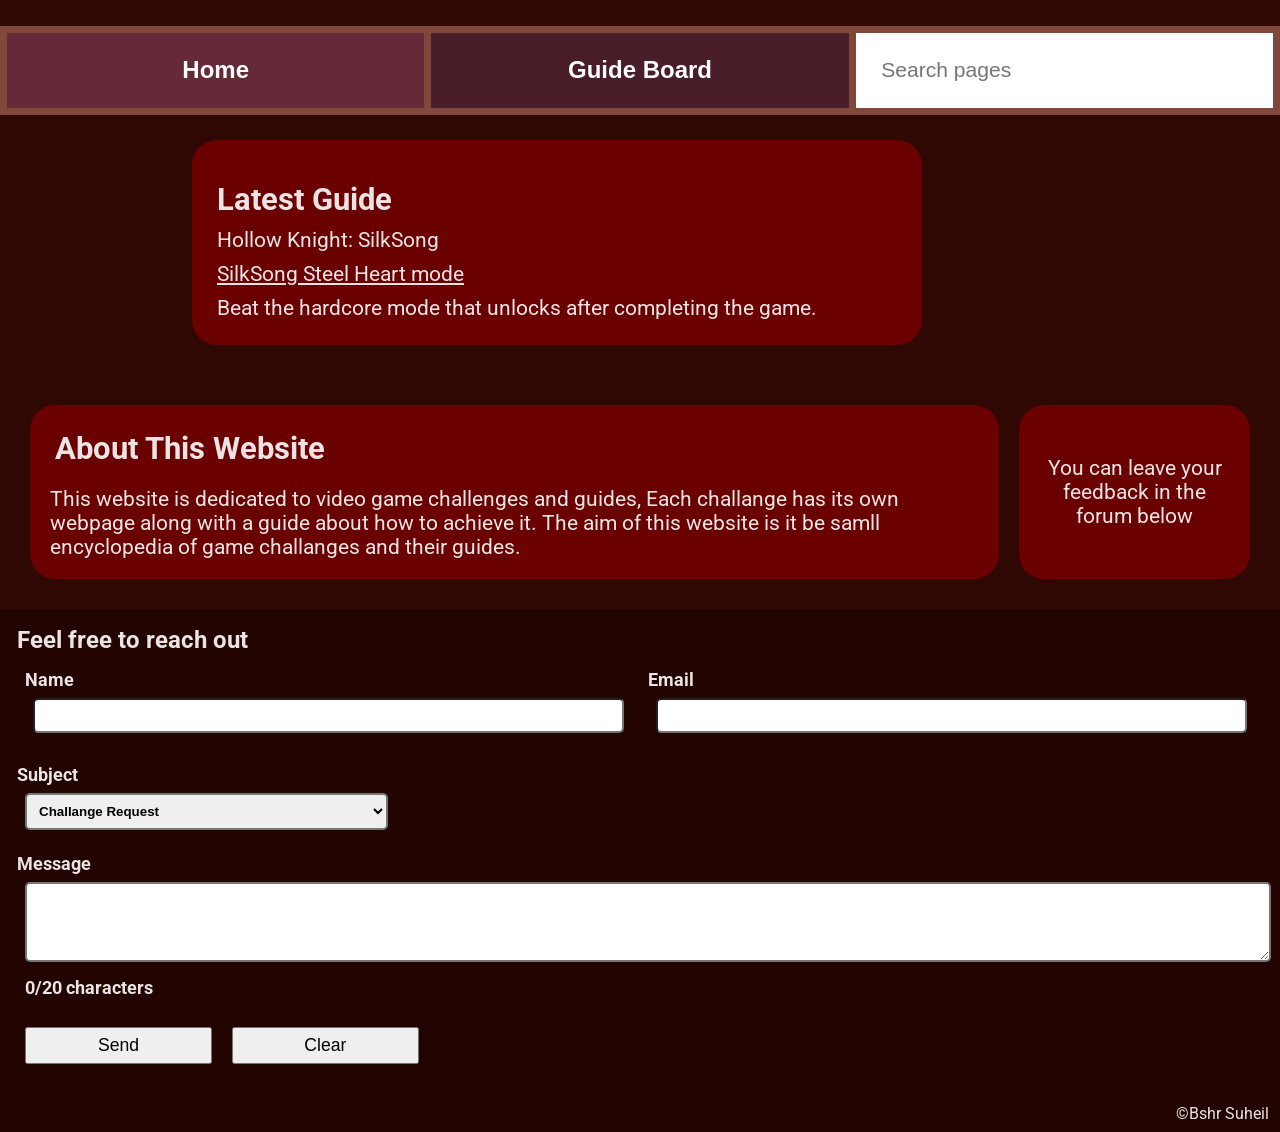
<file: index.html>
<!-- Main HTML document for About Me page -->
<!DOCTYPE html>
<html lang="en">
<head>
    <meta charset="UTF-8">
    <meta name="viewport" content="width=device-width, initial-scale=1.0">
    <title>Boomer's Challanges and Guides</title>
    <!--Website icon-->
    <link rel="icon" type="image/png" href="images/favicon.ico"> 
    <link rel="stylesheet" href="global-sheet.css">
    <link rel="stylesheet" href="index-sheet.css">
</head>
<body>
    <!-- Navigation bar -->
    <nav>
        <button class= "currentpage" onclick="location.href='index.html'">Home</button> <!-- Classified button for focus effects -->
        <button onclick="location.href='guide-board.html'">Guide Board</button>
        <div id="searchbar-slot">
            <input type="search" id="search-navbar" placeholder="Search pages">
            <ul id="nav-search-results"></ul>
        </div>
    </nav>
    <article id="latest-guide">
        <h2>
            Latest Guide
        </h2>
        <div class= "guide-entry">
            <div class= "game-name"> 
                Hollow Knight: SilkSong
            </div>
            <div class= "guide-title">
                <a href="guides/hollowknight-silksong-steel-heart-mode.html">
                    SilkSong Steel Heart mode
                </a>
            </div>
            <div class= "guide-description">
                Beat the hardcore mode that unlocks after completing the game.
            </div>
        </div>
    </article>
    <main id="about">
        <section>
            <h2> About This Website </h2>
            <div>
                This website is dedicated to video game challenges and guides, 
                Each challange has its own webpage along with a guide about how to achieve it.
                The aim of this website is it be samll encyclopedia of game challanges and their guides.
            </div>
        </section>
        <div>
            You can leave your feedback in the forum below
        </div>
    </main>
    <!-- Footer with mailtoform -->
    <footer>
        <form id = "mailtoform" action="mailto:MyRealEmail@gmail.com" method="post" enctype="text/plain" novalidate>
            <h2 style= "margin-bottom: 0px">Feel free to reach out</h2>
            <div class="inline-labels">
                <label> Name
                    <input type="text" id= "name" name="name" autocomplete="off" required>
                </label>
                <label> Email 
                    <input type="email" id= "email" name="email" autocomplete="off" required> 
                </label>
            </div>
            <label class="sized-label"> Subject 
                <select id= "subject" name="subject">
                    <option value="challangeRequest">Challange Request</option>
                    <option value="guideRequest">Guide Request</option>
                    <option value="qualityOfLifeRequest">Quality of Life Request</option>
                </select>
            </label>
            <label> Message
                <textarea id= "message" name="message" rows="4" required></textarea>
                <!-- Validator ignored in this instance to maintain uniform element usage p for messages in script file-->
                <p id= "message-counter"> 0/20 characters</p> 
            </label>
            <div class ="inline-buttons">
                <button class= "inline-button" id="submit" type="submit">Send</button>
                <button class= "inline-button" id="reset-button" type="reset">Clear</button>
            </div>
            <div class= "submission-notices">
                <p hidden id= "valid-submission-message">
                    Thank you! I will get back to you soon</p>
                <p hidden id= "invalid-submission-message">
                    Resolve field issues before submitting</p>
            </div>
        </form>
        <p style="text-align: right; margin-right: 10px;">&copy;Bshr Suheil</p>
    </footer>
    <script src="contactform.js"></script>
    <script type="module" src="search-navbar.js"></script>
</body>

</html>
</file>
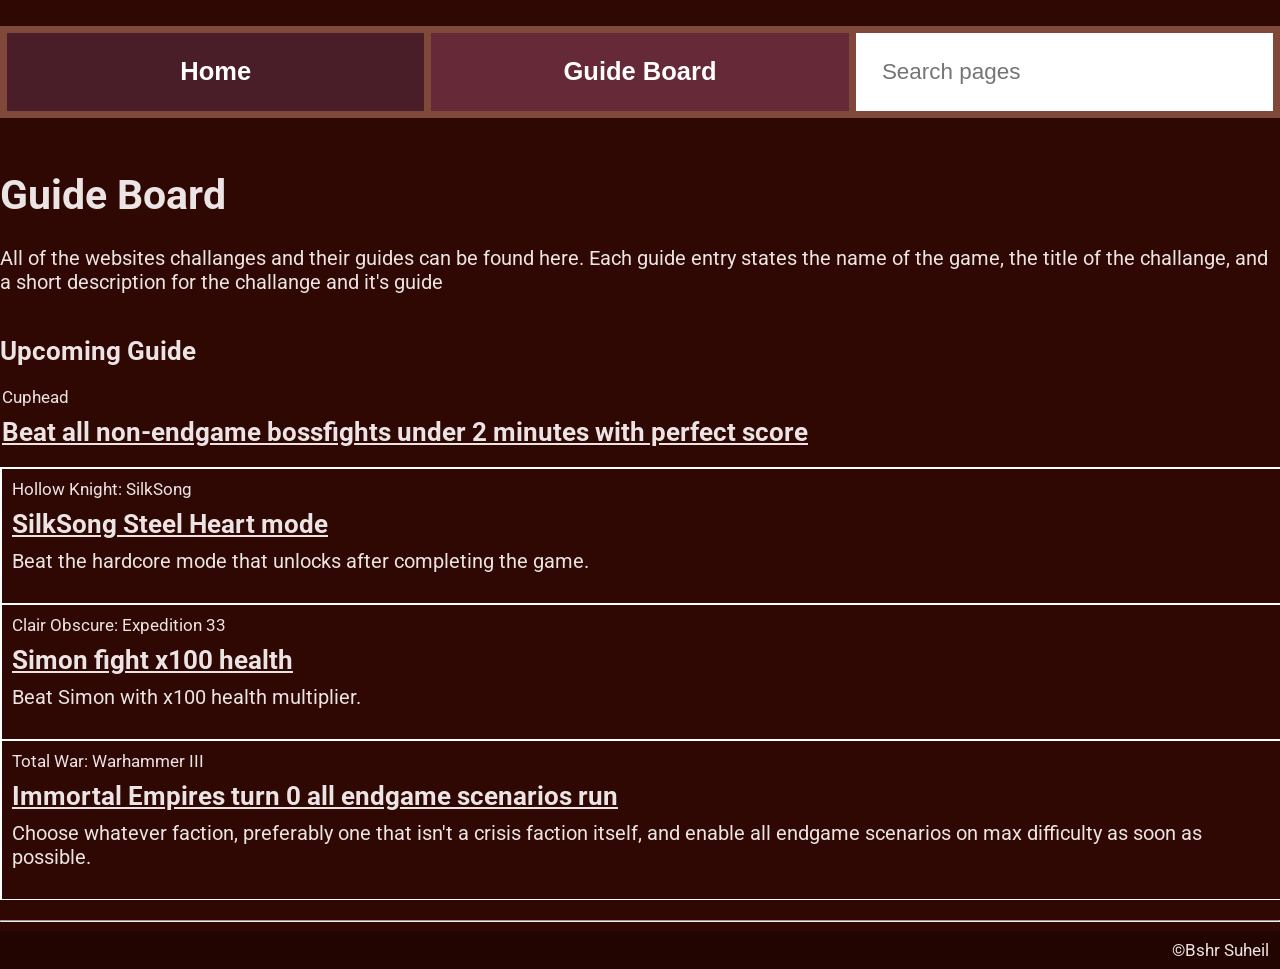
<file: guide-board.html>
<!DOCTYPE html>
<html lang="en">
<head>
    <meta charset="UTF-8">
    <meta name="viewport" content="width=device-width, initial-scale=1.0">
    <title>Guide Board</title>
    <link rel="icon" type="image/png" href="images/favicon.ico">
    <link rel="stylesheet" href="global-sheet.css">
    <link rel="stylesheet" href="guide-board.css">
</head>

<body>
    <!-- Navigation bar -->
    <nav>
        <button onclick="location.href='index.html'">Home</button>
        <button class= "currentpage" onclick="location.href='guide-board.html'">Guide Board</button>
        <div id="searchbar-slot">
            <input type="search" id="search-navbar" placeholder="Search pages">
            <ul id="nav-search-results"></ul>
        </div>
    </nav>
    <div class= "wrapper">
        <div class="side-content">
            <header class= "about">
                <h1>Guide Board</h1>
                <p>
                    All of the websites challanges and their guides can be found here.
                    Each guide entry states the name of the game, the title of the challange,
                    and a short description for the challange and it's guide
                </p>
            </header>
            <article>
                <h2>Upcoming Guide</h2>
                <div class= "upcoming-guide-entry">
                    <div class= "game-name"> 
                        Cuphead
                    </div>
                    <div class= "guide-title">
                        Beat all non-endgame bossfights under 2 minutes with perfect score
                    </div>
            </div>               
            </article>
        </div>

        <main>
            <div class= "guide-entry">
                <div class= "game-name"> 
                    Hollow Knight: SilkSong
                </div>
                <div class= "guide-title">
                    <a href="guides/hollowknight-silksong-steel-heart-mode.html">
                        SilkSong Steel Heart mode
                    </a>
                </div>
                <div class= "guide-description">
                    Beat the hardcore mode that unlocks after completing the game.
                </div>
            </div>
            <div class= "guide-entry">
                <div class= "game-name"> 
                    Clair Obscure: Expedition 33
                </div>
                <div class= "guide-title">
                    <a href="guides/expedition-33-simon-bossfight-x100-health.html">
                        Simon fight x100 health
                    </a>
                </div>
                <div class= "guide-description">
                    Beat Simon with x100 health multiplier.
                </div>
            </div>
            <div class= "guide-entry">
                <div class= "game-name"> 
                    Total War: Warhammer III
                </div>
                <div class= "guide-title">
                    <a href="guides/total-war-warhammer-iii-turn-0-all-apocalypses-run.html">
                        Immortal Empires turn 0 all endgame scenarios run
                    </a>
                </div>
                <div class= "guide-description">
                    Choose whatever faction, preferably one that isn't a crisis faction itself,
                    and enable all endgame scenarios on max difficulty as soon as possible.
                </div>
            </div>
        </main>
    </div>
    <hr>
    <footer>
    <p style="text-align: right; margin-right: 10px;">&copy;Bshr Suheil</p>
    </footer>
    <script type= "module" src= "search-navbar.js"></script>
</body>
</html>
</file>
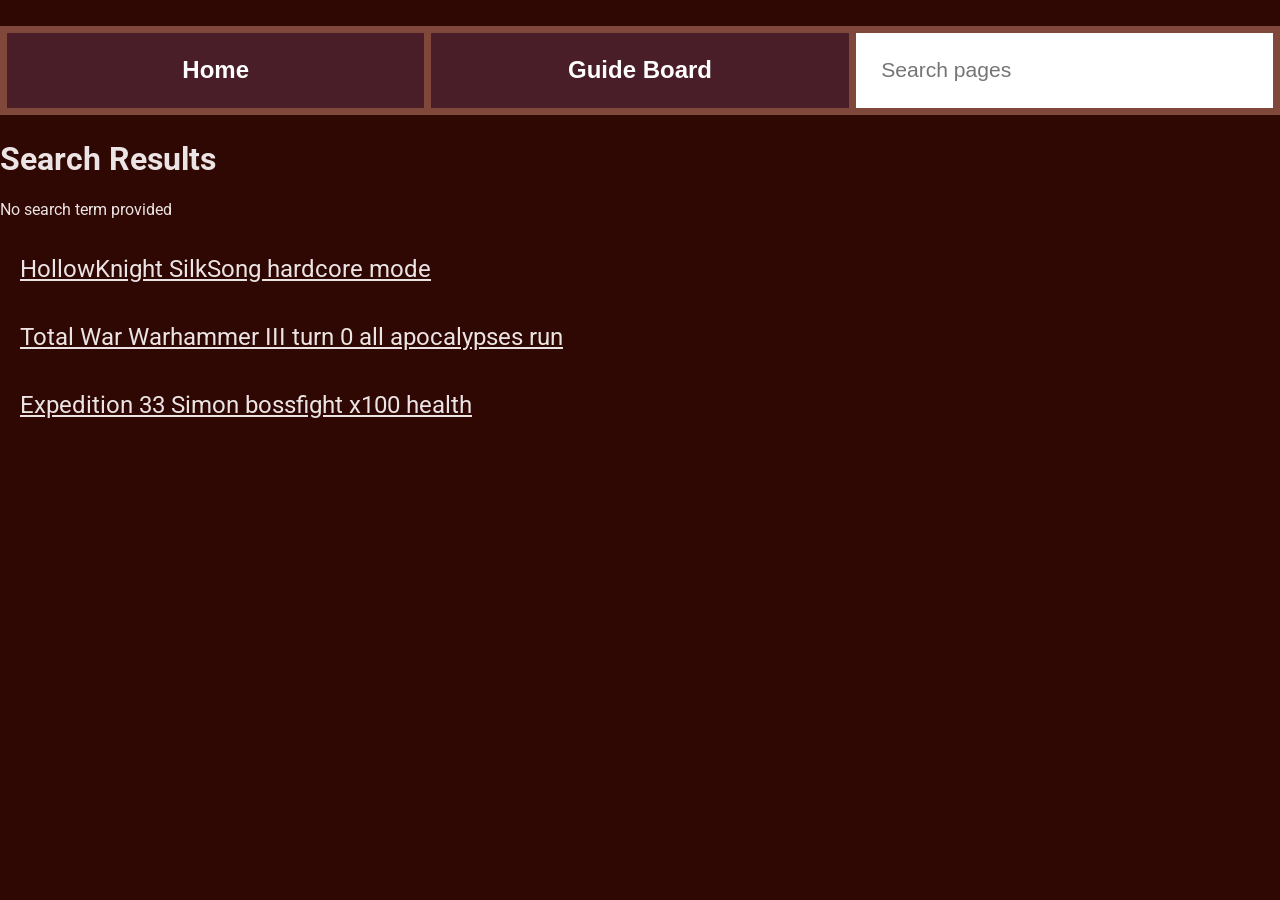
<file: search-page.html>
<!DOCTYPE html>
<html lang="en">
<head>
    <meta charset="UTF-8">
    <meta name="viewport" content="width=device-width, initial-scale=1.0">
    <title>Search Page</title>
    <link rel="icon" type="image/png" href="images/favicon.ico">
    <link rel="stylesheet" href="global-sheet.css">
    <link rel="stylesheet" href="search-page.css">
</head>

<body>
    <!-- Navigation bar -->
    <nav>
        <button onclick="location.href='index.html'">Home</button>
        <button onclick="location.href='guide-board.html'">Guide Board</button>
        <div id="searchbar-slot">
            <input type="search" id="search-navbar" placeholder="Search pages">
            <ul id="nav-search-results"></ul>
        </div>
    </nav>
    <main>
        <h1>Search Results</h1>
        <!-- Displays the searched query text -->
        <p id="search-query"></p>
        <ul id="results"></ul>
    </main>
    <script type="module" src="search-navbar.js"></script>
    <script type= "module" src= "search-page.js"></script>
</body>
</html>
</file>
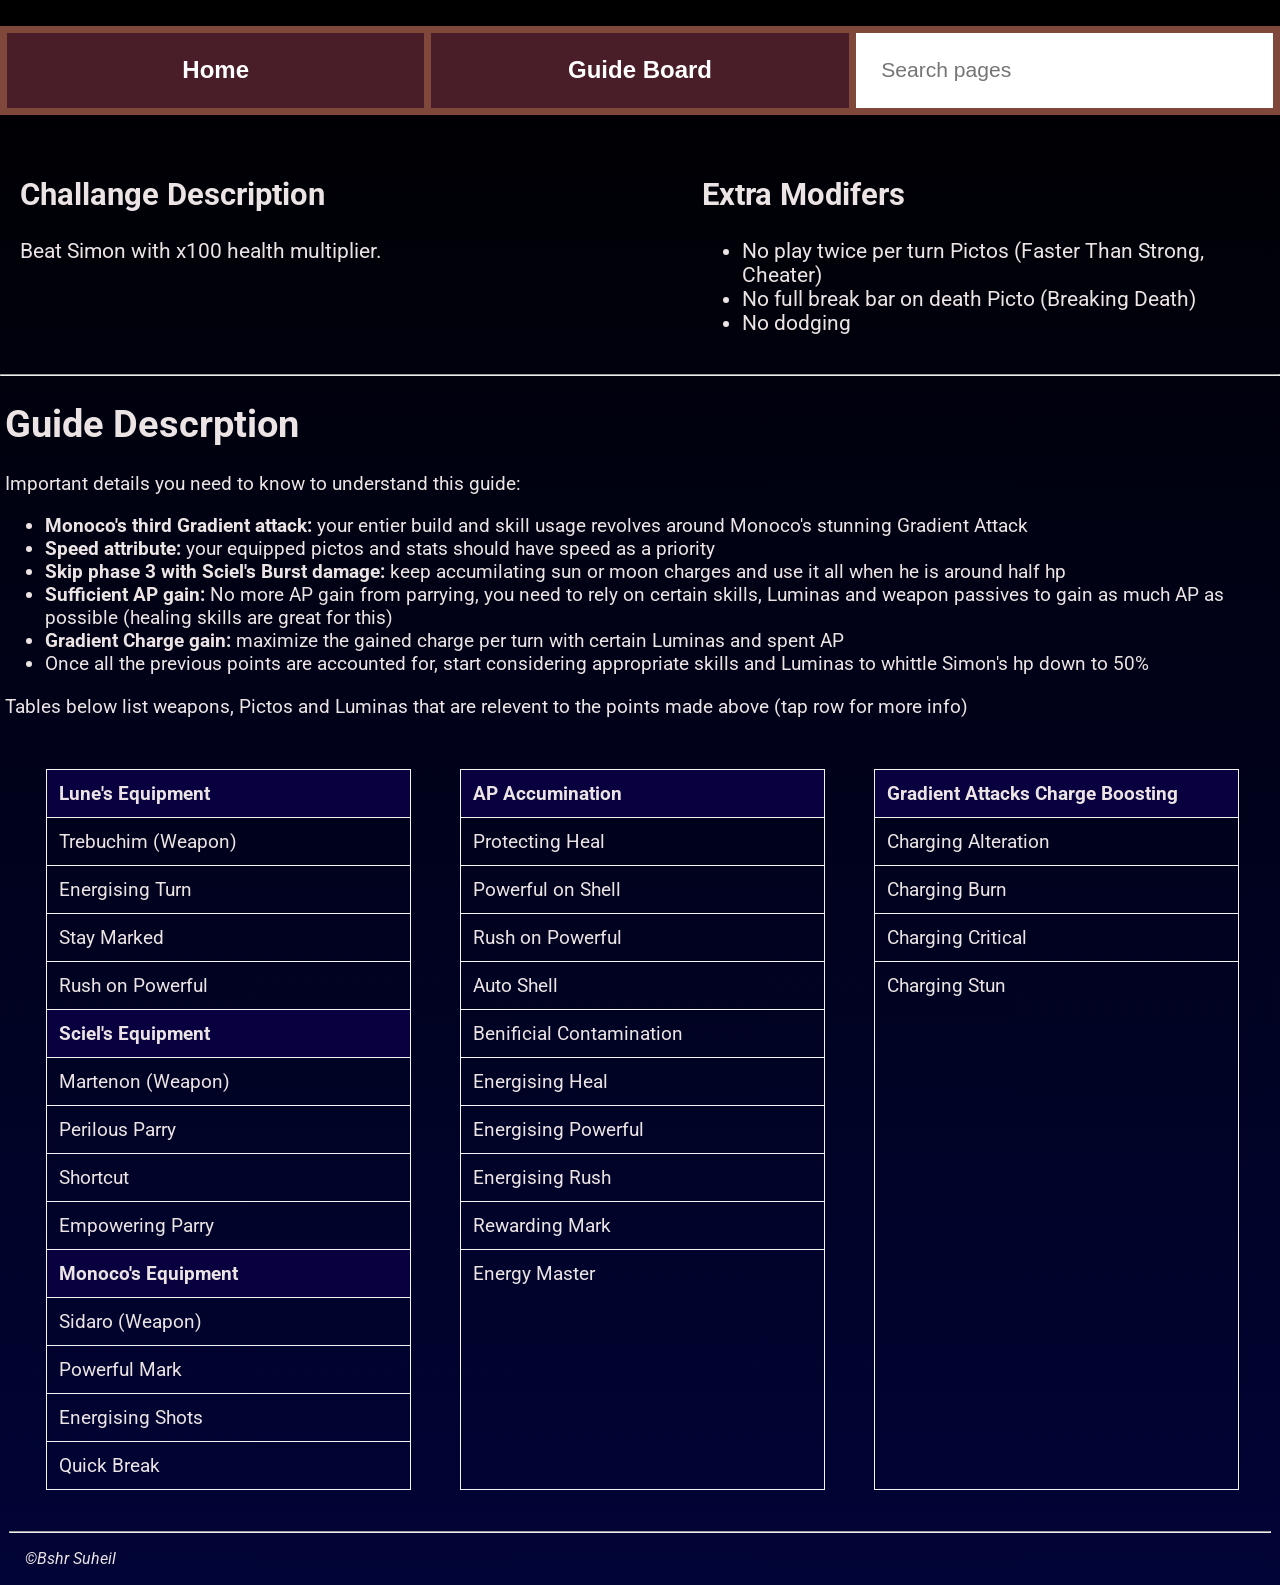
<file: guides/expedition-33-simon-bossfight-x100-health.html>
<!DOCTYPE html>
<html lang="en">
<head>
    <meta charset="UTF-8">
    <meta name="viewport" content="width=device-width, initial-scale=1.0">
    <title>Simon bossfight</title>
    <link rel="icon" type="image/png" href="../images/favicon.ico">
    <link rel="stylesheet" href="../global-sheet.css">
    <link rel="stylesheet" href="guide-sheets/expedition-33.css">
    <meta name="depth" content="1">
</head>

<body>
    <!-- Navigation bar -->
    <nav>
        <button onclick="location.href='../index.html'">Home</button>
        <button onclick="location.href='../guide-board.html'">Guide Board</button>
        <div id="searchbar-slot">
            <input type="search" id="search-navbar" placeholder="Search pages">
            <ul id="nav-search-results"></ul>
        </div>
    </nav>
    <header id= "challange-section">
        <div id= "challange-description">
            <h2> Challange Description </h2>
            <div> Beat Simon with x100 health multiplier.</div>
        </div>
        <div id= "challange-modifiers">
            <h2> Extra Modifers</h2>
            <div>
                <ul>
                    <li>
                        No play twice per turn Pictos (Faster Than Strong, Cheater)                            
                    </li>
                    <li>
                        No full break bar on death Picto (Breaking Death)
                    </li>
                    <li>
                        No dodging
                    </li>
                </ul>
            </div>
        </div>
    </header>
    <hr>
    <main id= "guide-script">
        <h1>Guide Descrption</h1>
        <div>
            <p>Important details you need to know to understand this guide:</p>
            <ul> 
                <li><b>Monoco's third Gradient attack:</b> your entier build and skill usage revolves around Monoco's stunning Gradient Attack </li>
                <li><b>Speed attribute:</b> your equipped pictos and stats should have speed as a priority</li>
                <li><strong>Skip phase 3 with Sciel's Burst damage:</strong> keep accumilating sun or moon charges and use it all when he is around half hp</li>
                <li><b>Sufficient AP gain:</b> No more AP gain from parrying, you need to rely on certain skills, Luminas and weapon passives to gain as much AP as possible (healing skills are great for this)</li>
                <li><b>Gradient Charge gain:</b> maximize the gained charge per turn with certain Luminas and spent AP</li>
                <li>Once all the previous points are accounted for, start considering appropriate skills and Luminas to whittle Simon's hp down to 50%</li>
            </ul>
            <p> Tables below list weapons, Pictos and Luminas that are relevent to the points made above (tap row for more info) </p>
        </div>

        <div class= "tables">
            <div class="table">
                <div class="row h-row">Lune's Equipment</div>
                <div class="row">Trebuchim (Weapon)<div class="tooltip">Stain generation on Aim Shot to use desired abilities every turn</div></div>
                <div class="row">Energising Turn<div class="tooltip">Lv 31, +1277 Speed</div></div>
                <div class="row">Stay Marked<div class="tooltip">Lv28, +675 Speed, +22% Crit Rate</div></div>
                <div class="row">Rush on Powerful<div class="tooltip">Lv31, +639 Speed, +35% Crit Rate</div></div>
                <div class="row h-row">Sciel's Equipment</div>
                <div class="row">Martenon (Weapon)<div class="tooltip">Double sun/moon charge generation. Initial passive damage and Foretell application in Twilight based on accumulated charges</div></div>
                <div class="row">Perilous Parry<div class="tooltip">Lv 29, +586 Speed, +33% Cri Rate</div></div>
                <div class="row">Shortcut<div class="tooltip">Lv 31, +672 Speed, +36% Crit Rate</div></div>
                <div class="row">Empowering Parry<div class="tooltip">Lv 28, +546 Speed, +32% Crit Rate</div></div>
                <div class="row h-row">Monoco's Equipment</div>
                <div class="row">Sidaro (Weapon)<div class="tooltip">On using upgraded skills, allies gain AP and damage increases per use</div></div>
                <div class="row">Powerful Mark<div class="tooltip">Lv 28, +819 Speed, +16% Crit Rate</div></div>
                <div class="row">Energising Shots<div class="tooltip">Lv 28, +779 Speed, +16% Crit Rate</div></div>
                <div class="row">Quick Break<div class="tooltip">Lv 31, +672 Speed, +36% Crit Rate</div></div>
            </div>

            <div class="table">
                <div class="row h-row">AP Accumination<div class="tooltip">Luminas for AP gain. Lune's skill "Typhoon" utilizes the following passives greatly</div></div>
                <div class="row">Protecting Heal<div class="tooltip">Healing an ally also applies Shell for 1 turn</div></div>
                <div class="row">Powerful on Shell<div class="tooltip">Apply Powerful on applying Shell</div></div>
                <div class="row">Rush on Powerful<div class="tooltip">Apply Rush on applying Powerful</div></div>
                <div class="row">Auto Shell<div class="tooltip">Apply Shell on battle start</div></div>
                <div class="row">Benificial Contamination<div class="tooltip">+2 AP on applying a status effect</div></div>
                <div class="row">Energising Heal<div class="tooltip">Give 2 AP on healing an ally</div></div>
                <div class="row">Energising Powerful<div class="tooltip">Give 2 AP on applying Powerful</div></div>
                <div class="row">Energising Rush<div class="tooltip">Give 2 AP on applying Rush</div></div>
                <div class="row">Rewarding Mark<div class="tooltip">+2 AP on hitting a marked target</div></div>
                <div class="row">Energy Master<div class="tooltip">Every AP gain is increased by 1</div></div>
            </div>

            <div class="table">
                <div class="row h-row">Gradient Attacks Charge Boosting<div class="tooltip">Luminas that increase Gradient charge rate</div></div>
                <div class="row">Charging Alteration<div class="tooltip">Gain Gradient Charge on applying a buff</div></div>
                <div class="row">Charging Burn<div class="tooltip">Gain Gradient Charge on applying Burn</div></div>
                <div class="row">Charging Critical<div class="tooltip">Gain Gradient Charge on critical hit</div></div>
                <div class="row">Charging Stun<div class="tooltip">Gain Gradient Charge on hitting a stunned enemy</div></div>
            </div>
        </div>
        <div class="overlay" id="overlay">
            <div class="overlay-box" id="overlay-box"></div>
        </div>
    </main>
    <footer>
        <hr>
        <div id="by">
        <p><i>&copy;Bshr Suheil</i></p>
        </div>
    </footer>
    <script type="module" src="../search-navbar.js"></script>
    <script src="guide-scripts/simon-x100-hp.js"></script>
</body>
</html>
</file>
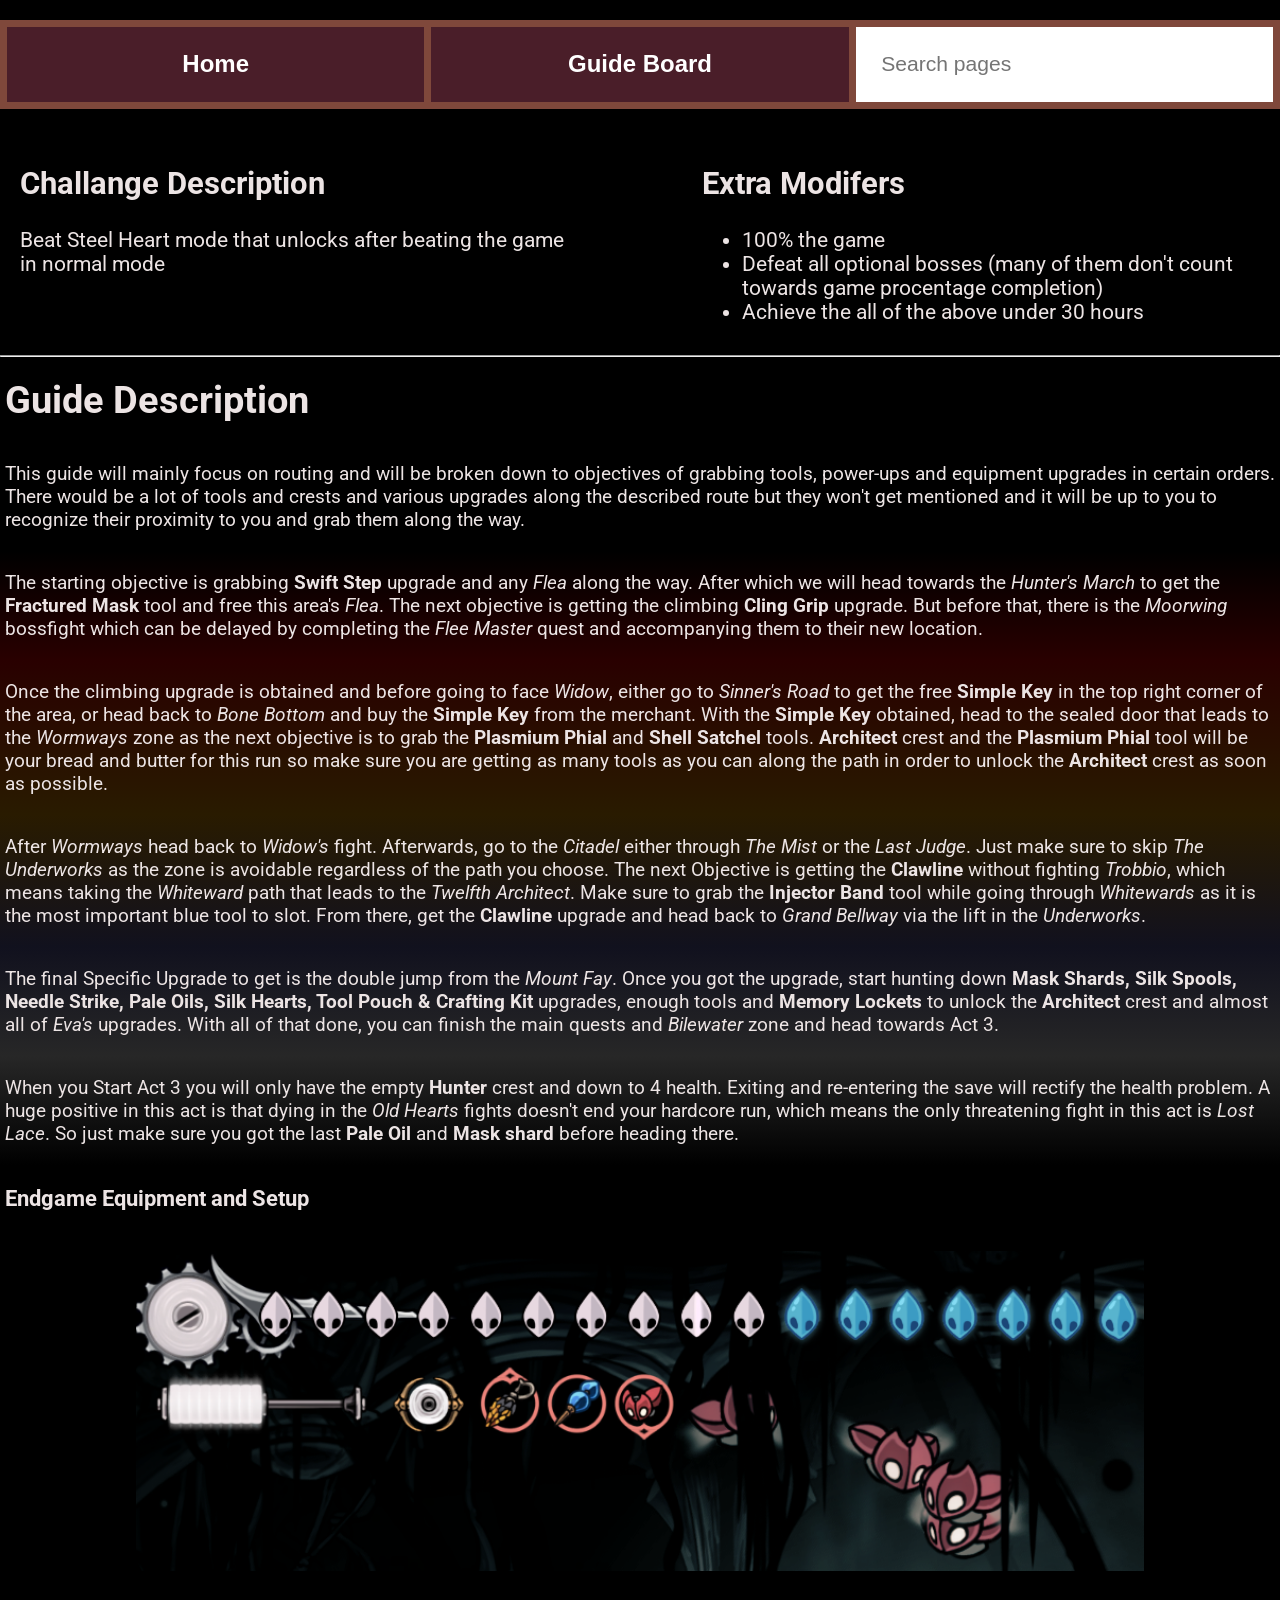
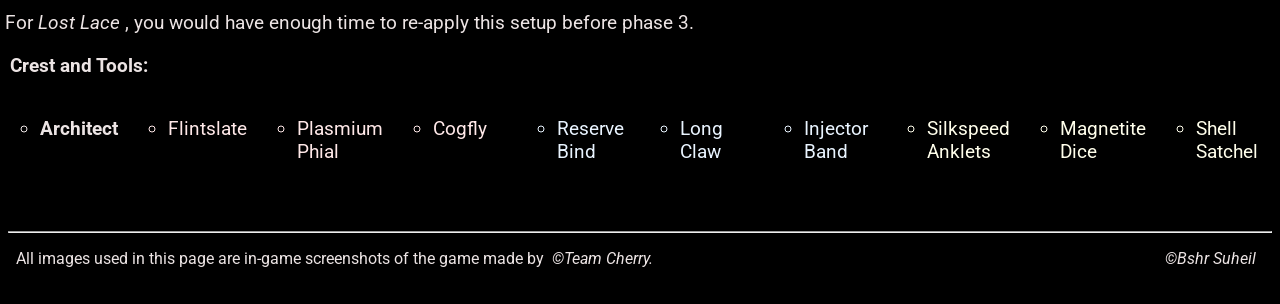
<file: guides/hollowknight-silksong-steel-heart-mode.html>
<!DOCTYPE html>
<html lang="en">
<head>
    <meta charset="UTF-8">
    <meta name="viewport" content="width=device-width, initial-scale=1.0">
    <title>Steel Heart mode</title>
    <link rel="icon" type="image/png" href="../images/favicon.ico">
    <link rel="stylesheet" href="../global-sheet.css">
    <link rel="stylesheet" href="guide-sheets/hollowknight.css">
    <meta name="depth" content="1">
</head>

<body>
    <!-- Navigation bar -->
    <nav>
        <button onclick="location.href='../index.html'">Home</button>
        <button onclick="location.href='../guide-board.html'">Guide Board</button>
        <div id="searchbar-slot">
            <input type="search" id="search-navbar" placeholder="Search pages">
            <ul id="nav-search-results"></ul>
        </div>
    </nav>
    <div class= "header-wrap">
    <header id= "challange-section">
        <div id= "challange-description">
            <h2> Challange Description </h2>
            <div> Beat Steel Heart mode that unlocks after beating the game in normal mode</div>
        </div>
        <div id= "challange-modifiers">
            <h2> Extra Modifers</h2>
            <div>
                <ul>
                    <li>
                        100% the game                   
                    </li>
                    <li>
                        Defeat all optional bosses (many of them don't count towards game procentage completion)
                    </li>
                    <li>
                        Achieve the all of the above under 30 hours
                    </li>
                </ul>
            </div>
        </div>
    </header>
    </div>
    <hr class= "header-breaker">
    <main id= "guide-script">
        <h1>Guide Description</h1>
        <div id="guide-description">
            This guide will mainly focus on routing and will be broken down to objectives of grabbing tools, 
            power-ups and equipment upgrades in certain orders. There would be a lot of tools and crests and 
            various upgrades along the described route but they won't get mentioned and it will be up to you 
            to recognize their proximity to you and grab them along the way.
        </div>
        <div class="main-container">
            <div class= "part-one">
                The starting objective is grabbing <b>Swift Step</b> upgrade and any <i>Flea</i> 
                along the way. After which we will head towards the <i>Hunter's March</i> 
                to get the <b>Fractured Mask</b> tool and free this area's <i>Flea</i>.
                The next objective is getting the climbing <b>Cling Grip</b> upgrade. 
                But before that, there is the <i>Moorwing</i> bossfight which can be delayed by 
                completing the <i>Flee Master</i> quest and accompanying them to their new location.   
            </div>
            <div class= "part-two">
                Once the climbing upgrade is obtained and before going to face <i>Widow</i>, 
                either go to <i>Sinner's Road</i> to get the free <b>Simple Key</b> 
                in the top right corner of the area, or head back to <i>Bone Bottom</i> and buy 
                the <b>Simple Key</b> from the merchant. With the <b>Simple Key</b> obtained, 
                head to the sealed door that leads to the <i>Wormways</i> zone as the next 
                objective is to grab the <b>Plasmium Phial</b> and <b>Shell Satchel</b> tools. 
                <b>Architect</b> crest and the <b>Plasmium Phial</b> tool will be your bread 
                and butter for this run so make sure you are getting as many tools as you can 
                along the path in order to unlock the <b>Architect</b> crest as soon as possible.
            </div>
            <div class= "part-three">
                After <i>Wormways</i> head back to <i>Widow's</i> fight. Afterwards, 
                go to the <i>Citadel</i> either through <i>The Mist </i>or the <i>Last Judge</i>. 
                Just make sure to skip <i>The Underworks</i> as the zone is avoidable regardless of 
                the path you choose. The next Objective is getting the <b>Clawline</b> without fighting 
                <i>Trobbio</i>, which means taking the <i>Whiteward</i> path that leads to the <i>Twelfth Architect</i>. 
                Make sure to grab the <b>Injector Band</b> tool while going through <i>Whitewards</i> 
                as it is the most important blue tool to slot. From there, get the <b>Clawline</b> 
                upgrade and head back to<i> Grand Bellway</i> via the lift in the <i>Underworks</i>. 
            </div>
            <div class= "part-four">
                The final Specific Upgrade to get is the double jump from the <i>Mount Fay</i>. 
                Once you got the upgrade, start hunting down <b>Mask Shards, Silk Spools, 
                Needle Strike, Pale Oils,  Silk Hearts, Tool Pouch & Crafting Kit</b> upgrades, 
                enough tools and <b>Memory Lockets</b> to unlock the <b>Architect</b> crest 
                and almost all of <i>Eva's </i> upgrades. With all of that done, you can finish the 
                main quests and <i>Bilewater</i> zone and head towards Act 3.
            </div>
            <div class= "part-five">
                When you Start Act 3 you will only have the empty <b>Hunter</b> crest and down to 4 health. 
                Exiting and re-entering the save will rectify the health problem. A huge positive in this act 
                is that dying in the <i>Old Hearts</i> fights doesn't end your hardcore run, which means the 
                only threatening fight in this act is <i>Lost Lace</i>. So just make sure you got the last 
                <b>Pale Oil</b> and <b>Mask shard</b> before heading there.
            </div>
            <div id="build">
                <h3>Endgame Equipment and Setup</h3> <!-- Validator comment on the skipping of h2 is ignored since I use h levels based on context importance-->
                <div>
                    <img src="../images/silksong-setup.png" alt="Screenshot of Hollowknight SilkSong setup">
                </div>
                For <i>Lost Lace </i>, you would have enough time to re-apply this setup before phase 3.
                <h4>Crest and Tools:</h4>
                <ul>
                    <li> <b>Architect</b></li>
                    <li class= "slight-red"> Flintslate</li>
                    <li class= "slight-red"> Plasmium Phial</li>
                    <li class= "slight-red"> Cogfly</li>
                    <li class= "slight-blue"> Reserve Bind</li>
                    <li class= "slight-blue"> Long Claw</li>
                    <li class= "slight-blue"> Injector Band</li>
                    <li class="slight-yellow"> Silkspeed Anklets</li>
                    <li class="slight-yellow"> Magnetite Dice</li>
                    <li class="slight-yellow"> Shell Satchel</li>
                </ul>
            </div>
        </div>
    </main>
    <footer>
        <hr>
        <div id="by">
        <p>All images used in this page are in-game screenshots of the game made by<i>&copy;Team Cherry.</i></p>
        <p><i>&copy;Bshr Suheil</i></p>
        </div>
    </footer>
    <script type="module" src="../search-navbar.js"></script>
</body>
</html>
</file>
<file: global-sheet.css>
/* General style sheet that applies to the entire website */
@import url('https://fonts.googleapis.com/css2?family=Roboto:wght@400;700&display=swap');

/* Set default font and colors for most elements */
*:not(input, select, option, textarea, button) {
    font-family: 'Roboto', 'Arial', 'sans-serif';
    background-color: #2f0803;
    color: #ece4e4;
}

/*  enforce hidden attribute regardless of specificity order */
[hidden] {
  display: none !important;
}

/* Remove default body margin for full-width backgrounds */
body {
    margin: 0px;
}

/* Navigation bar layout */
nav { 
    display: flex; 
    margin-top: 2%;
    margin-bottom: 2%;
    width: 100%;
}

/* Navigation button styles */
nav > * {
    flex: 1;
    padding: 1%;
    font-size: 120%;
    font-weight: bold;
    border: 7px solid #7f483b;
    border-right: none;
    background-color: #4a1e29;
    color: #ffffff;
}

nav button:hover {
    background-color: #924939;
    cursor: pointer;
}

/* Current page button focus and hovered button styles */
nav button:focus, .currentpage, .currentpage:hover {
    background-color: #652938;
}

/* Search bar that is positioned last in the nav bar*/
#searchbar-slot {
    border-right: 7px solid #7f483b;
    background-color: white;
    position: relative;
}

#searchbar-slot > * {
    border: none;
    outline: none;

    margin: 0;
    color:black;
}

#search-navbar {
    width: 100%;
    font-size: 110%;
}

#nav-search-results {
    position: absolute;
    top: 100%; /* just below the input */
    left: 0; /* same horizontal positioning as the input */
    background: #fff;
    z-index: 200; /* ensures it appears above other content */
    max-height: 200px;   /* limit list height*/
    width: 100%; /* matches the search bar width */
    box-sizing: border-box; /* prevent list items being longer than the search bar */
    overflow: auto; /* optional scroll if too tall or wide*/ 
    list-style-type: none; /* remove list item markers */ 
    padding-left: 0; /* move items indentation */
    cursor: pointer; /* change mouse type */
}

#nav-search-results li {
    margin: 4px 0;
    padding: 8px;
    background-color: white;
    color: black;
    border-bottom: 1px solid #ccc; /* thin seperator between items*/
    font-weight: 100;
}
#nav-search-results li:first-child {
    border-top: 1px solid #ccc;
}

#nav-search-results li:last-child {
    border-bottom: none; /*remove seperator for the last item*/
}

#mailtoform, #mailtoform label {
    display: flex;
    flex-direction: column;
    font-weight: bold;
}
/* Inline layouts */
#mailtoform .inline-labels {
    display: flex;
}

/* Label styling in the contact form */
#mailtoform label {
    width: 100%;
    font-size: 1.1em;
}

#mailtoform .sized-label {
    width: 30%;
}
.sized-label * {
    font-weight: bold;
}

input, textarea, select {
    padding: 0.6em; /* Bigger fields*/
    margin-bottom: 10px;
    border-width: 2px;
    border-radius: 5px;
}

#mailtoform button {
    align-self: center;
    padding: 6px;
    margin-top: 5px;
    width: 15%;
    font-size: 1.1em;
}
.submission-notices * {
    display: inline-block; 
    padding: 10px; 
    font-size: 1.1em; 
    text-align: center;
    border-radius: 10px;
}

#valid-submission-message {
    color: rgb(199, 255, 199); 
    background-color: #004900; 
}

#invalid-submission-message {
    color: rgb(254, 205, 205); 
    background-color: #880000; 
}

/* Footer padding and background */
footer {
    padding: 1px;
}

footer, footer *:not(input, select, option, textarea, button) {
    background-color: #220501;
}

footer * {
    margin: 8px;
}

/* Larger navigation button font for wide screens */
@media (min-width: 1200px) {
    nav button {
        font-size: 1.5em;
    }
}

@media (max-width: 800px) {
    nav #nav-search-results li {
        font-size: 0.8em; /* smaller font for search suggestions*/ 
    }
    #mailtoform .inline-labels {
        display: flex;
        flex-direction: column;
    }
    #mailtoform .sized-label {
        width: 100%;
    }
}

/*=========== Contact form dynamic effects =============*/

#mailtoform *:focus {
    outline: none;
    box-shadow: 0 0 0 2px rgb(52, 0, 185);
}

.default-field {
    background-color:rgba(255, 255, 255, 0.945);
    border: 2px solid rgb(79, 79, 79);
    box-shadow: none;
}

.valid {
    border: 3px solid rgb(2, 203, 2);
}

.invalid {
    border: 3px solid rgb(196, 0, 0);
}

.valid:focus {
    background-color: rgb(227, 255, 218);
}

.invalid:focus {
    background-color: rgb(255, 218, 218);
} 

/* ========== Guide Pages ============ */

#challange-section {
    padding: 10px 20px;
    display: flex;
    font-size: 1.3rem;   
    gap: 10%;
}

#challange-section > * {
    flex: 1;
}

#by {
    display: flex;
    justify-content: space-between;
    font-size: 1rem;
    background: black;
}
#by * {
    background: black;
}


#guide-script {
    font-size: 1.2rem;
}

@media (max-width: 1000px) {
    #challange-section {
        font-size: 17px;
        flex-direction: column;
    }
    #guide-script {
        font-size: 17px;
    }
    #by {
        flex-direction: column;
        gap: 10px;
    }
}

@media (max-width: 600px) {
    #challange-section {
        font-size: 15px;
    }
    #guide-script {
        font-size: 15px;
    }
}
</file>
<file: index-sheet.css>
#latest-guide * {
    background: transparent;
}

#latest-guide {
    margin-left: 15%;
    margin-top: 25px;
    margin-bottom: 30px;
    width: 700px;
    background: rgb(107, 0, 0);
    padding: 15px;
    border-radius: 25px;
}

#latest-guide h2 {
    margin-left: 10px;
    margin-bottom: 0px;
}

.guide-entry {
    display: flex;
    flex-direction: column;
    padding: 10px;
    width: 100%;
    gap: 10px;
}

main {
    display: flex;
    gap: 20px;
    padding: 30px;
}
main > * *{
    background: transparent;
}
main > * {
    background: rgb(107, 0, 0);
    padding: 20px;
    border-radius: 25px;
}

main h2 {
    padding: 0;
    margin: 5px;
    margin-bottom: 20px;
}

main > div {
    text-align: center;
    align-content: center;
}

article, main {
    font-size: 1.3rem;
}


@media (max-width: 700px) {
    #latest-guide {
        margin: auto;
        width: 70%;
    }
}
</file>
<file: guide-board.css>
.side-content {
    display: flex;
    justify-content: space-around;
}
.side-content > * {
    flex: 1;
}

main {
    margin: 10px;
    display: flex;
    flex-direction: column;
    padding: 10px;
    padding-left: 0px;
    margin-left: 0px;
}

.guide-entry {
    display: flex;
    flex-direction: column;
    padding: 10px;
    width: 100%;
    border: 2px solid white;
    gap: 10px;
    padding-bottom: 30px;
    border-bottom: none;
}


.guide-entry:last-child {
    border-bottom: 1px solid white;
}

.upcoming-guide-entry {
    display: flex;
    flex-direction: column;
    gap: 10px;
    border-left: 1px solid white;
    padding-left: 20px;
}

.upcoming-guide-entry * {
    text-decoration: none; 
}

@media (max-width: 1450px) {
    .side-content {
        flex-direction: column;

    }
    .upcoming-guide-entry {
        border: none;
        padding-left: 2px;
    }
}


/* ---------------------------- Font sizes ------------------------- */

html {
    font-size: 17px;
}

.about, .guide-description {
    font-size: 1.2rem;
}

.guide-title {
    font-size: 1.5rem;
    text-decoration: underline;
    font-weight: bold;
}

@media (max-width: 1000px) {
    html {
        font-size: 14px;
    }
}

@media (max-width: 600px) {

    html {
        font-size: 12px;
    }
}
</file>
<file: search-page.css>
ul {
    padding: 0;
}

li {
    padding: 20px;
    font-size: 1.5rem;
}

a:hover {
    color: rgb(183, 183, 254);
}

@media (max-width: 900px) {
    li {
        font-size: 19px;
    }
}

@media (max-width: 500px) {
        li {
        font-size: 15px;
    }
}
</file>
<file: guides/guide-sheets/expedition-33.css>
*:not(nav *, .h-row, .tooltip, .overlay, .overlay-box) {
    background: transparent !important;
}

body:not(nav, .h-row, .tooltip) {
    background: linear-gradient(#000000, #010436) !important;
}

main {
    margin-left: 5px;
}

.tables {
    display: flex;
    justify-content: space-around;
    padding: 2rem;
    gap: 2rem;
}

.table {
    border: 1px solid whitesmoke;
    width: 30%;
    max-height: fit-content;
}

.row {
    /* The table itself have establish the rest of the borders  */
    border-top: 1px solid whitesmoke;
    padding: 0.75rem;
    position: relative; /* relative position for the tooltip */
    cursor: pointer;
}

.row:first-child {
    border-top: none;
}

.h-row {
   background-color: rgb(8, 0, 63);
   font-weight: bold;
}

/* text pops up under the relative row */
.tooltip {
    display: none;
    position: absolute;
    top: 80%;
    left: 20px;
    padding: 0.5rem;
    border-radius: 5px;
    background: #2b3241;
    z-index: 10;
}

.row:hover .tooltip {
    display: block;
}

/* Overlay blur */
.overlay {
    position: fixed;
    display: none;
    align-items: center;
    justify-content: center;
    inset: 0;
    backdrop-filter: blur(6px);
    background: rgba(0,0,0,0.4);
    z-index: 100;
}

.overlay-box {
    background: #fff;
    padding: 2rem;
    font-size: 1.1rem;
    border-radius: 0.4rem;
}

@media (max-width: 700px) {
    .tables {
        flex-direction: column;
    }
    .table {
        width: 90%;
    }
}
</file>
<file: guides/guide-sheets/hollowknight.css>
/*html:not(nav), html *:not(nav *)  {background: transparent;}*/
nav, footer{
    margin: 0;
    background: black;
    padding: 20px 0px;
}

.header-wrap{
    padding: 0;
}
.header-wrap *, main, footer span {
    background: black;
}
.header-breaker {
    padding: 0;
    margin: 0;
}
/* Excluded text style elements to prevent them from getting their own padding */
main *:not(b,i,em,strong), .main-container *:not(b,i,em,strong) {
    margin: 0;
    padding: 20px 5px;
}

b,i,em,strong {
    background: transparent;
}

main h1, h3, #guide-description {
    background: black;
}

.main-container {
    padding: 0;
    margin: 0;
}

.part-one {
    background: linear-gradient(#000000,#290000);
}
.part-two {
    background: linear-gradient(#290000, #291b00)
}
.part-three {
    background: linear-gradient(#291b00, #11111e)
}
.part-four {
    background: linear-gradient(#11111e, #272727)  
}
.part-five {
    background: linear-gradient(#272727, #000000)  
}

#build, #build *{
    background: black;
}

#build h3 {
    margin: 0;
    padding: 0;
}

#build div:has(img) {
    display: flex;
    justify-content: center;
}

#build div img {
    width: 80%;
}
#build ul {
    display: flex;
    flex-flow: wrap;
    gap: 20px;
}

#build li {
    flex: 1;
    margin-left: 30px;
    padding: 0;
    list-style-type: circle;
}

.slight-blue {
    color: rgb(233, 244, 255);
}

.slight-red {
    color: rgb(255, 232, 232);
}

.slight-yellow {
    color: rgb(255, 254, 235);
}
</file>
